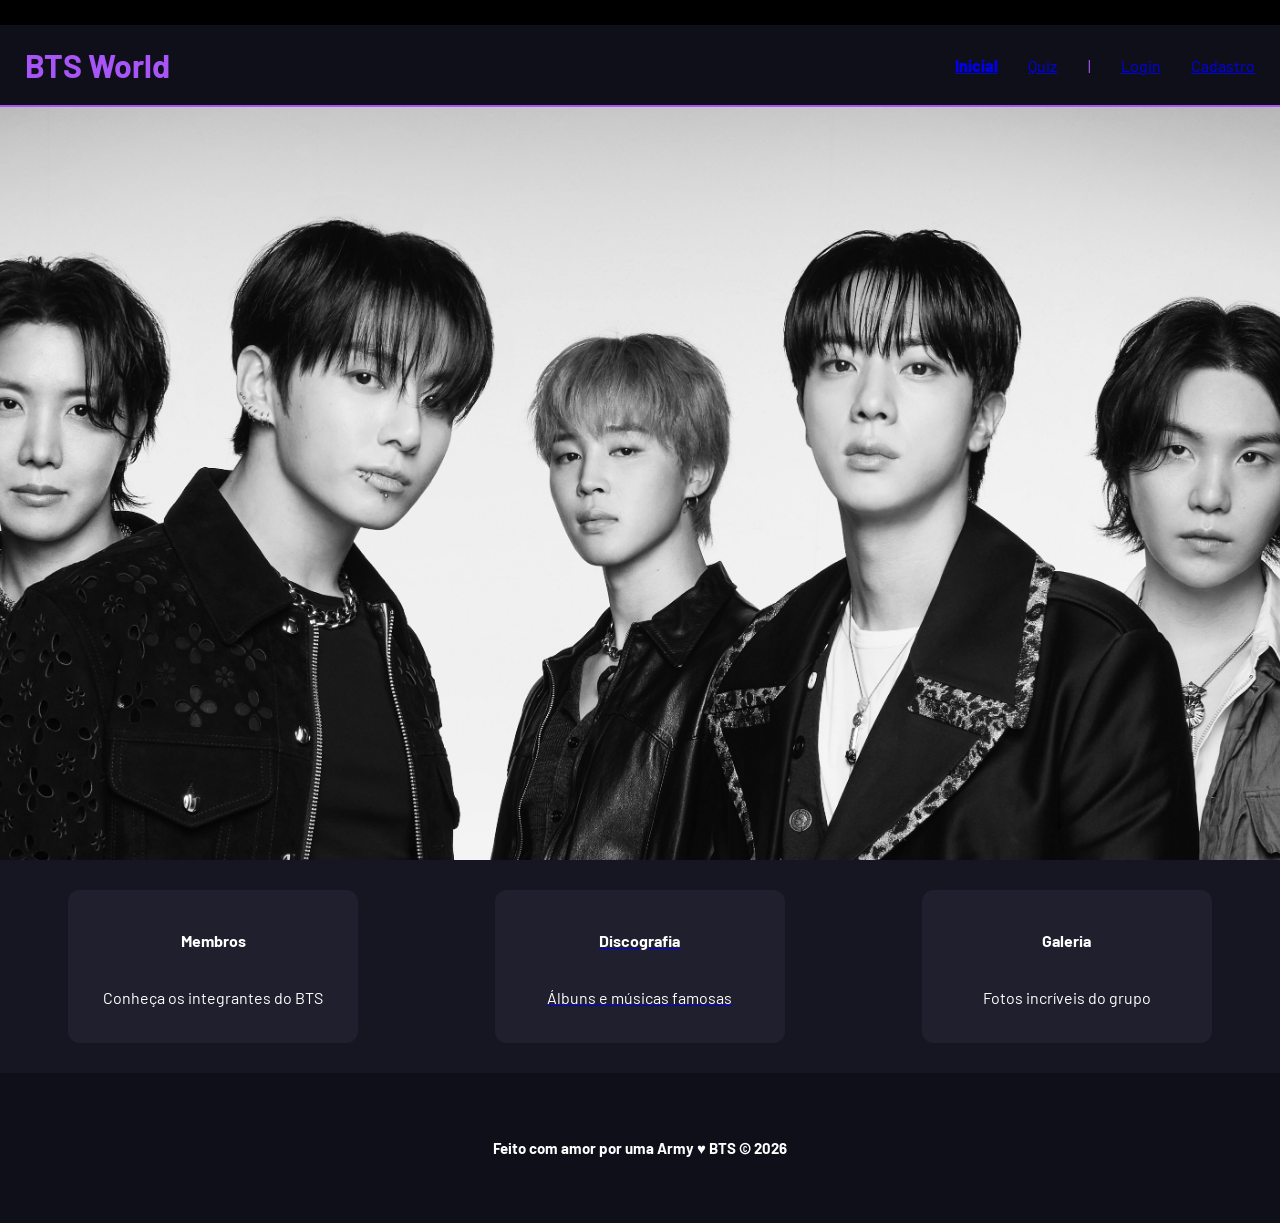
<file: public/index.html>
<!DOCTYPE html>
<html lang="en">

<head>
  <meta charset="UTF-8">
  <meta http-equiv="X-UA-Compatible" content="IE=edge">
  <meta name="viewport" content="width=device-width, initial-scale=1.0">

  <title>BTS World | Página Inicial</title>

  <script src="./js/sessao.js"></script>

  <link rel="stylesheet" href="./css/estilo.css">
  <link rel="icon" href="./assets/img/bts/9289755fe61df88cfd524463c20c5292.jpg">
  <link rel="preconnect" href="https://fonts.gstatic.com">
</head>

<body>
  <div class="header">
    <div class="container">
      <h1 class="titulo">BTS World</h1>
      <ul class="navbar">
        <li class="agora">
          <a href="#">Inicial</a>
        </li>
        <li>
          <a href="QUIZZ.html">Quiz</a>
        </li>
        <li>|</li>
        <li>
          <a href="login.html">Login</a>
        </li>
        <li>
          <a href="cadastro.html">Cadastro</a>
        </li>
      </ul>
    </div>
  </div>

  <div class="banner">
<div class="container">
      <!-- <p>Bem-Vindos<span> ao </span> BTS <span>Wolrd</span>.</p> -->
        </div>
  </div>

  <div class="social">
    <div class="container">
      <div class="boxes">
        <div class="box">
          <h4>Membros</h4>
          <p>Conheça os integrantes do BTS</p>
        </div>
        <!-- essa é a lincagem para a página -->
        <a href="login.html">
          <div class="box">
            <h4>Discografia</h4>
            <p>Álbuns e músicas famosas</p>
          </div>
        </a>

        <div class="box">
          <h4>Galeria</h4>
          <p>Fotos incríveis do grupo</p>
        </div>
      </div>
    </div>
  </div>

  <div class="footer">
    <div class="container">
      <h4>Feito com amor por uma Army &hearts; BTS &copy; 2026</h4>
    </div>
  </div>
</body>

</html>
</file>
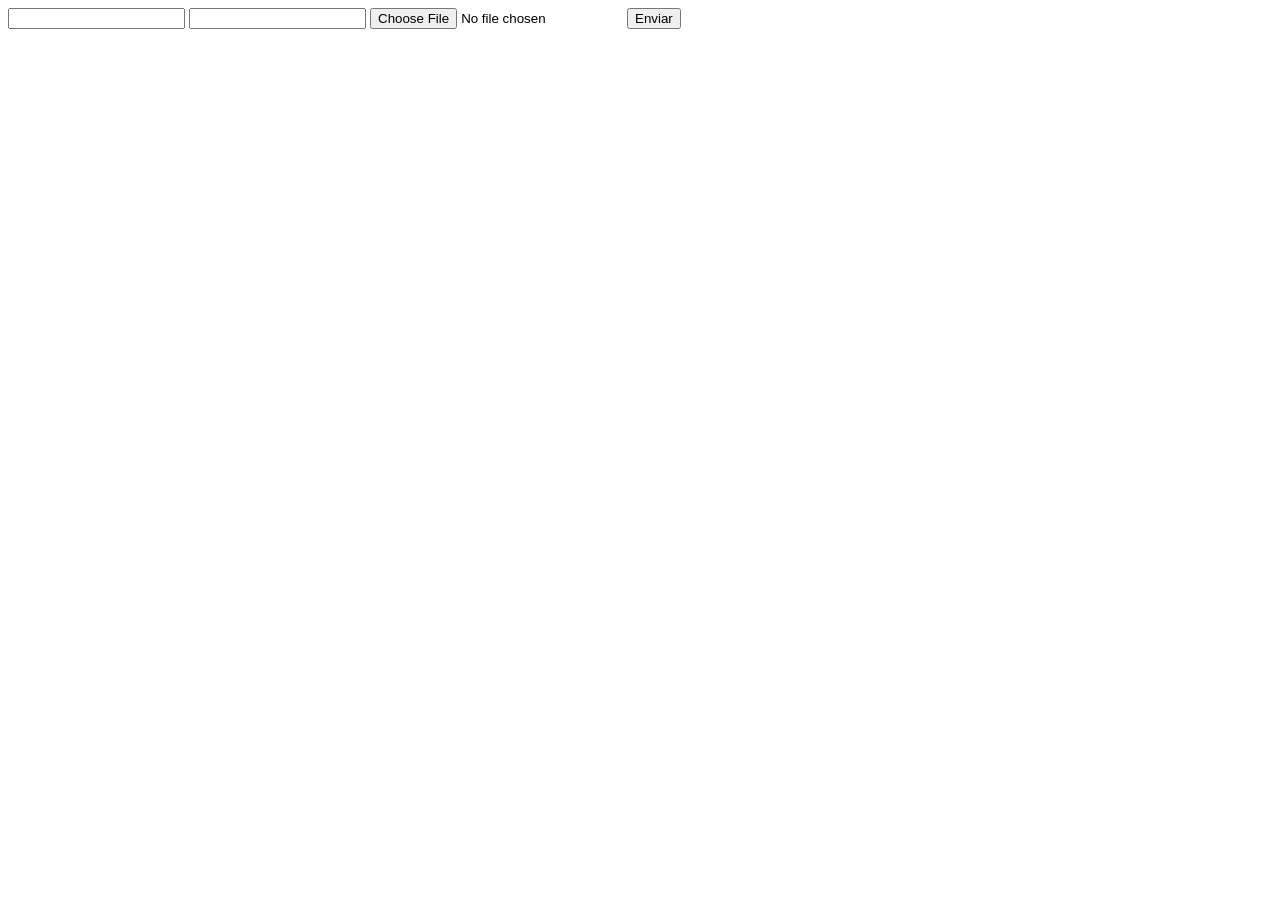
<file: DOCUMENTOS_DE_APOIO/exemplo_de_upload_de_arquivo/public/index.html>
<!DOCTYPE html>
<html lang="en">

<head>
  <meta charset="UTF-8">
  <meta http-equiv="X-UA-Compatible" content="IE=edge">
  <meta name="viewport" content="width=device-width, initial-scale=1.0">
  <title>Upload</title>
</head>

<body>

  <div>
    <input name="nome" id="nome" type="text" />
    <input name="email" id="email" type="url" />
    <input name="foto" id="foto" type="file" />
    <button onclick="enviar()">Enviar</button>
  </div>

  <div id="container"></div>
</body>

</html>

<script>
  function enviar() {
    const formData = new FormData();
    formData.append('foto', foto.files[0])
    formData.append('nome', nome.value)
    formData.append('email', email.value)

    fetch("/usuarios/cadastro", {
      method: "POST",
      body: formData
    })
      .then(res => {
        window.location = "./perfil.html"
      })
      .catch(err => {
        console.log(err);
      })
  }
</script>
</file>
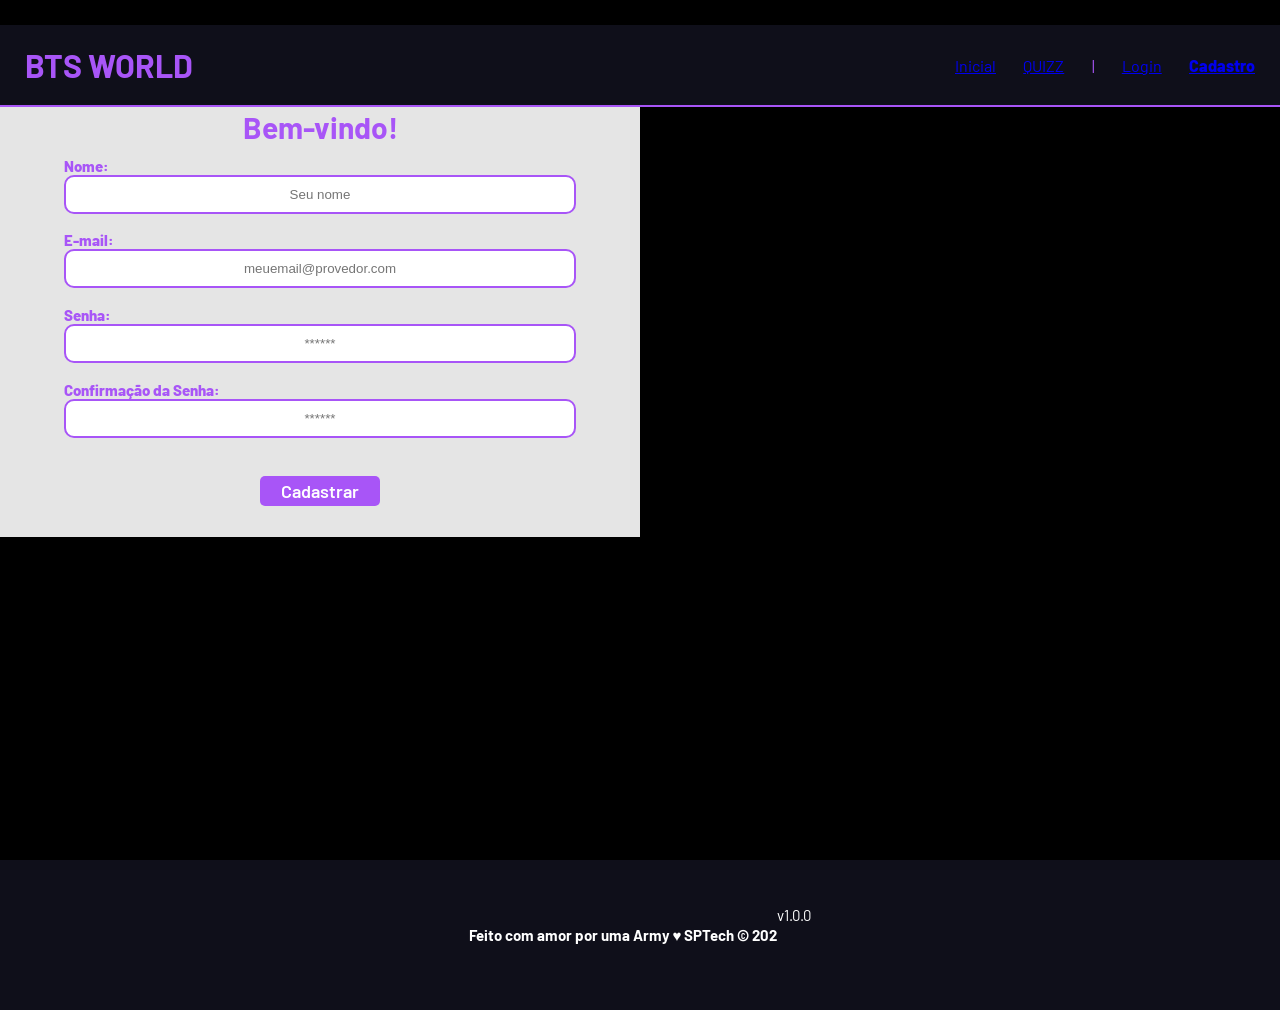
<file: public/cadastro.html>
<!DOCTYPE html>
<html lang="pt-br">

<head>
  <meta charset="UTF-8" />
  <meta http-equiv="X-UA-Compatible" content="IE=edge" />
  <meta name="viewport" content="width=device-width, initial-scale=1.0" />

  <title>AquaTech | Cadastro</title>

  <script src="./js/sessao.js"></script>

  <link rel="stylesheet" href="./css/estilo.css" />
  <link rel="icon" href="./assets/icon/favicon2.ico" />
  <link rel="preconnect" href="https://fonts.gstatic.com" />
</head>

<body class="bodyLogin">
  <!--header inicio-->
  <div class="header">
    <div class="container">
      <h1 class="titulo">BTS WORLD</h1>
      <ul class="navbar">
        <li>
          <a href="index.html">Inicial</a>
        </li>
        <li>
          <a href="QUIZZ.html">QUIZZ</a>
        </li>
        <li>|</li>
        <li>
          <a href="login.html">Login</a>
        </li>
        <li class="agora">
          <a href="#">Cadastro</a>
        </li>
      </ul>
    </div>
  </div>
  <!--header fim-->

  <div class="login">
    <div class="alerta_erro">
      <div class="card_erro" id="cardErro">
        <span id="mensagem_erro"></span>
      </div>
    </div>
    <div class="container">
      <div class="card">
        <h2>Bem-vindo!</h2>
        <div class="formulario">
          <!--
                         Para inserir mais um campo, copie uma das inputs abaixo.
                         Assim que inserir vá para o script abaixo.
                     -->
          <!-- <div class="campo">
            <span>Código de ativação:</span>
            <input id="codigo_input" type="text" placeholder="Insira aqui seu código" />
          </div> -->
          <div class="campo">
            <span>Nome:</span>
            <input id="nome_input" type="text" placeholder="Seu nome" />
          </div>
          <div class="campo">
            <span>E-mail:</span>
            <input id="email_input" type="text" placeholder="meuemail@provedor.com" />
          </div>
          <div class="campo">
            <span>Senha:</span>
            <input id="senha_input" type="password" placeholder="******" />
          </div>
          <div class="campo">
            <span>Confirmação da Senha:</span>
            <input id="confirmacao_senha_input" type="password" placeholder="******" />
          </div>
          <button class="botao" onclick="cadastrar()">Cadastrar</button>
        </div>
        <div id="div_aguardar" class="loading-div">
          <img src="./assets/circle-loading.gif" id="loading-gif" />
        </div>

        <div id="div_erros_login"></div>
      </div>
    </div>
  </div>

  <!--footer inicio-->
  <div class="footer">
    <div class="container">
      <h4>Feito com amor por uma Army &hearts; SPTech &copy; 202</h4>
      <span class="version">v1.0.0</span>
    </div>
  </div>
  <!--footer fim-->
</body>

</html>

<script>

  // Array para armazenar empresas cadastradas para validação de código de ativação 
  let listaEmpresasCadastradas = [];

  function cadastrar() {
    // aguardar();

    //Recupere o valor da nova input pelo nome do id
    // Agora vá para o método fetch logo abaixo
    var nomeVar = nome_input.value;
    var emailVar = email_input.value;
    var senhaVar = senha_input.value;
    var confirmacaoSenhaVar = confirmacao_senha_input.value;
    // var codigoVar = codigo_input.value;
    // var idEmpresaVincular

    // Verificando se há algum campo em branco
    if (
      nomeVar == "" ||
      emailVar == "" ||
      senhaVar == "" ||
      confirmacaoSenhaVar == "" 
      //codigoVar == ""
    ) {
      cardErro.style.display = "block";
      mensagem_erro.innerHTML =
        "(Mensagem de erro para todos os campos em branco)";

     // finalizarAguardar();
      return false;
    } else {
      //etInterval(sumirMensagem, 5000);
    }

    // Verificando se o código de ativação é de alguma empresa cadastrada
    // for (let i = 0; i < listaEmpresasCadastradas.length; i++) {
    //   if (listaEmpresasCadastradas[i].codigo_ativacao == codigoVar) {
    //     idEmpresaVincular = listaEmpresasCadastradas[i].id
    //     console.log("Código de ativação válido.");
    //     break;
    //   } else {
    //     cardErro.style.display = "block";
    //     mensagem_erro.innerHTML = "(Mensagem de erro para código inválido)";
    //     finalizarAguardar();
    //   }
    // }

    // Enviando o valor da nova input
    fetch("/usuarios/cadastrar", {
      method: "POST",
      headers: {
        "Content-Type": "application/json",
      },
      body: JSON.stringify({
        // crie um atributo que recebe o valor recuperado aqui
        // Agora vá para o arquivo routes/usuario.js
        nomeServer: nomeVar,
        emailServer: emailVar,
        senhaServer: senhaVar,
        //idEmpresaVincularServer: idEmpresaVincular
      }),
    })
      .then(function (resposta) {
        console.log("resposta: ", resposta);

        if (resposta.ok) {
  //        cardErro.style.display = "block";

          alert(
            "Cadastro realizado com sucesso! Redirecionando para tela de Login..."
);
          setTimeout(() => {
            window.location = "login.html";
          }, "2000");

          //limparFormulario();
          //finalizarAguardar();
        } else {
          throw "Houve um erro ao tentar realizar o cadastro!";
        }
      })
      .catch(function (resposta) {
        console.log(`#ERRO: ${resposta}`);
        finalizarAguardar();
      });

    return false;
  }

  // Listando empresas cadastradas 
  function listar() {
    fetch("/empresas/listar", {
      method: "GET",
    })
      .then(function (resposta) {
        resposta.json().then((empresas) => {
          empresas.forEach((empresa) => {
            listaEmpresasCadastradas.push(empresa);

            console.log("listaEmpresasCadastradas")
            console.log(listaEmpresasCadastradas[0].codigo_ativacao)
          });
        });
      })
      .catch(function (resposta) {
        console.log(`#ERRO: ${resposta}`);
      });
  }

  function sumirMensagem() {
    cardErro.style.display = "none";
  }
</script>
</file>
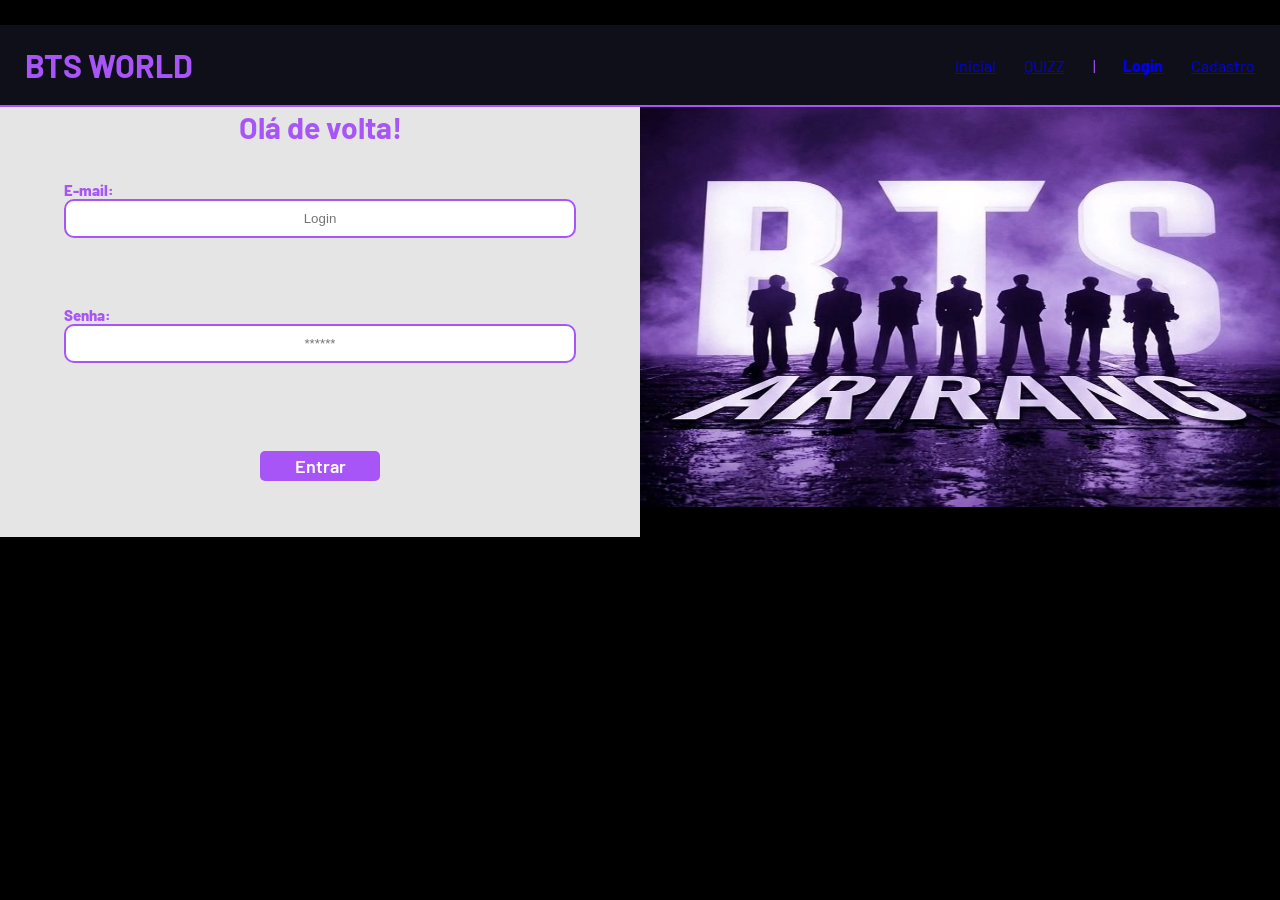
<file: public/login.html>
<!DOCTYPE html>
<html lang="pt-br">

<head>
    <meta charset="UTF-8">
    <meta http-equiv="X-UA-Compatible" content="IE=edge">
    <meta name="viewport" content="width=device-width, initial-scale=1.0">

    <title>BTS WORLD | Login</title>

    <script src="./js/sessao.js"></script>

    <link rel="stylesheet" href="./css/estilo.css">
    <link rel="icon" href="./assets/icon/favicon2.ico">
    <link rel="preconnect" href="https://fonts.gstatic.com">
</head>

<body class="bodyLogin">

    <!--Header-->

    <div class="header">
        <div class="container">
            <h1 class="titulo">BTS WORLD</h1>
            <ul class="navbar">
                <li>
                    <a href="index.html">Inicial</a>
                </li>
                <li>
                    <a href="QUIZZ.html">QUIZZ</a>
                </li>
                <li>|</li>
                <li class="agora">
                    <a href="#">Login</a>
                </li>
                <li>
                    <a href="cadastro.html">Cadastro</a>
                </li>
            </ul>
        </div>
    </div>


    <div class="login">
        <div class="alerta_erro">
            <div class="card_erro" id="cardErro">
                <span id="mensagem_erro"></span>
            </div>
        </div>
        <div class="container-login">

            <div class="card card-login">
                <h2>Olá de volta!</h2>
                <div class="formulario">
                    <div class="campo">
                        <span>E-mail:</span>
                        <input id="email_input" type="text" placeholder="Login">
                    </div>
                    <div class="campo">
                        <span>Senha:</span>
                        <input id="senha_input" type="password" placeholder="******">
                    </div>
                    <button class="botao" onclick="entrar()">Entrar</button>
                </div>

                <div id="div_aguardar" class="loading-div">
                    <img src="./assets/circle-loading.gif" id="loading-gif">
                </div>

                <div id="div_erros_login"></div>
            </div>

            <div class="divcardFoto">
                <img src="./assets/img/bts/novofundo.jpeg" alt="">
            </div>
        </div>
    </div>

    <!--footer inicio-->
    
    <!--footer fim-->

</body>

</html>

<script>


    function entrar() {
        aguardar();

        var emailVar = email_input.value;
        var senhaVar = senha_input.value;

        if (emailVar == "" || senhaVar == "") {
            cardErro.style.display = "block"
            mensagem_erro.innerHTML = "(Mensagem de erro para todos os campos em branco)";
            finalizarAguardar();
            return false;
        }
        else {
            setInterval(sumirMensagem, 5000)
        }

        console.log("FORM LOGIN: ", emailVar);
        console.log("FORM SENHA: ", senhaVar);

        fetch("/usuarios/autenticar", {
            method: "POST",
            headers: {
                "Content-Type": "application/json"
            },
            body: JSON.stringify({
                emailServer: emailVar,
                senhaServer: senhaVar
            })
        }).then(function (resposta) {
            console.log("ESTOU NO THEN DO entrar()!")

            if (resposta.ok) {
                console.log(resposta);

                resposta.json().then(json => {
                    console.log(json);
                    console.log(JSON.stringify(json));
                    sessionStorage.EMAIL_USUARIO = json.email;
                    sessionStorage.NOME_USUARIO = json.nome;
                    sessionStorage.ID_USUARIO = json.idUsuario;
                    //sessionStorage.AQUARIOS = JSON.stringify(json.aquarios)

                    setTimeout(function () {
                        window.location = "./dashboard/cards.html";
                    }, 1000); // apenas para exibir o loading

                });

            } else {

                console.log("Houve um erro ao tentar realizar o login!");

                resposta.text().then(texto => {
                    console.error(texto);
                    finalizarAguardar(texto);
                });
            }

        }).catch(function (erro) {
            console.log(erro);
        })

        return false;
    }

    function sumirMensagem() {
        cardErro.style.display = "none"
    }

</script>
</file>
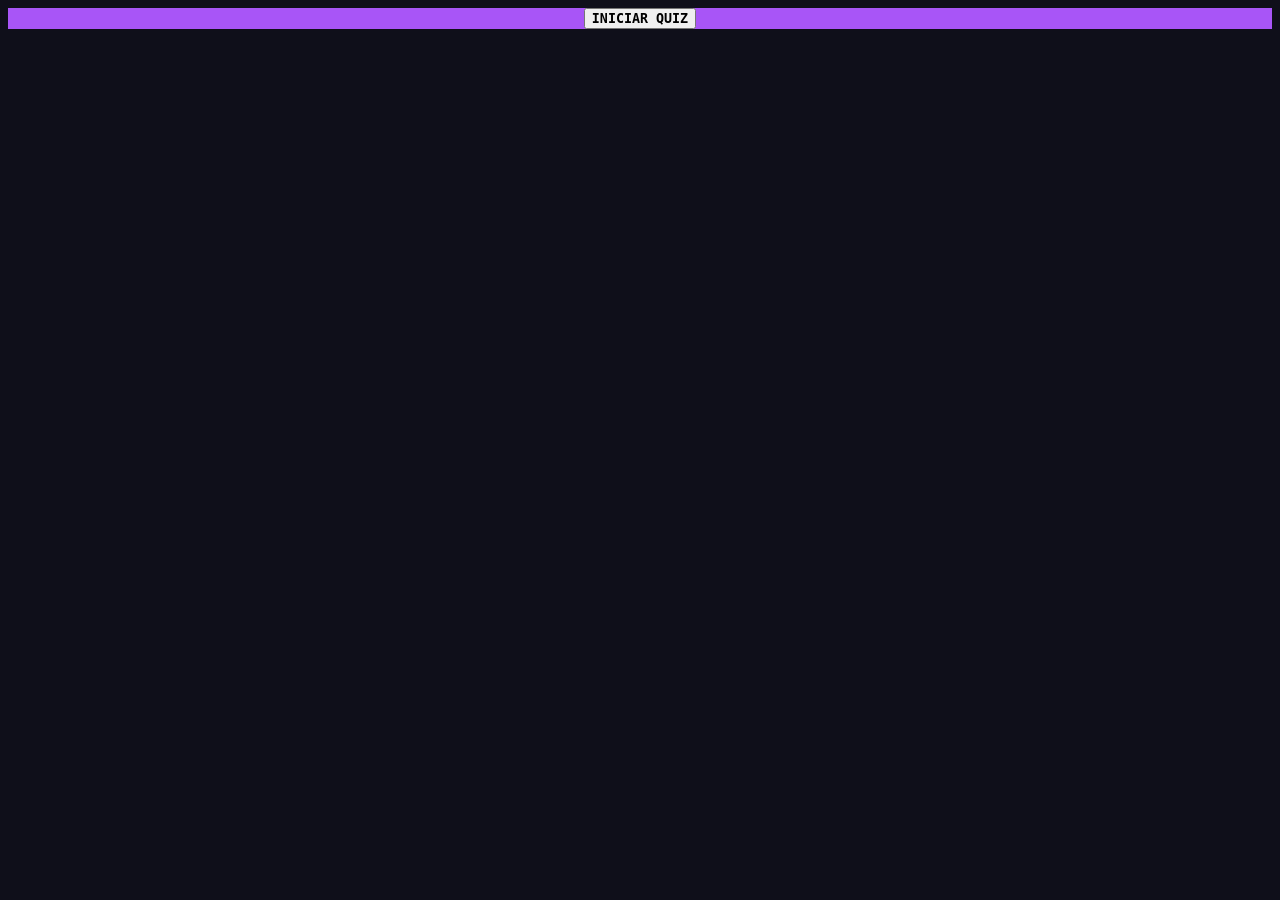
<file: public/QUIZZ.html>
<!DOCTYPE html>
<html lang="en">

<head>
    <meta charset="UTF-8">
    <meta name="viewport" content="width=device-width, initial-scale=1.0">
    <title>Exemplo - Quiz</title>
    <link rel="stylesheet" href="./css/style.css">
</head>


<body onload="onloadEsconder()">
    <div id="pontuacaoEJogo">
        <button id="btnIniciarQuiz" onclick="iniciarQuiz()">INICIAR QUIZ</button>

        <div id="pontuacao" class="flex-colunar width-fit-content border-primary">
            <div id="pontuacaoDuranteJogo" class="flex-colunar padding-8">
                <span class="width-fit-content">Quantidade de acertos: <span id="spanCertas"></span></span>
                <span class="width-fit-content">Quantidade de erros: <span id="spanErradas"></span></span>
            </div>
            <div id="pontuacaoFinalJogo" class="flex-colunar padding-8">
                <span id="pontuacaoFinal" class="width-fit-content">Pontuação Final:
                    <span id="spanPontuacaoFinal">***</span>
                </span>
                <span id="msgFinal" class="width-fit-content">***</span>
            </div>
        </div>

        <div id="jogo" class="width-fit-content flex-colunar border-secondary">

            <div id="infoQuestao" class="padding-8">
                <span>Questão atual: <span id="spanNumeroDaQuestaoAtual"></span> de <span id="qtdQuestoes"></span>
                    questões.</span>
            </div>

            <div id="perguntaDaQuestaoAtual" class="padding-8">
                <span id="spanQuestaoExibida" class="text-bold"></span>
            </div>

            <div id="infoAlternativas" class="padding-8">
                <span><em>Escolha uma opção dentre as abaixo:</em></span>
            </div>

            <div id="opcoes" class="flex-colunar padding-8">
                <span>
                    <input type="radio" id="primeiraOpcao" name="option" class="radio" value="alternativaA" />
                    <label for="primeiraOpcao" class="option" id="labelOpcaoUm"></label>
                </span>
                <span>
                    <input type="radio" id="segundaOpcao" name="option" class="radio" value="alternativaB" />
                    <label for="segundaOpcao" class="option" id="labelOpcaoDois"></label>
                </span>
                <span>
                    <input type="radio" id="terceiraOpcao" name="option" class="radio" value="alternativaC" />
                    <label for="terceiraOpcao" class="option" id="labelOpcaoTres"></label>
                </span>
                <span>
                    <input type="radio" id="quartaOpcao" name="option" class="radio" value="alternativaD" />
                    <label for="quartaOpcao" class="option" id="labelOpcaoQuatro"></label>
                </span>
            </div>

            <div id="botoes" class="flex-colunar padding-8">
                <button onclick="submeter()" id="btnSubmeter">Submeter resposta</button>
                <button onclick="avancar()" id="btnProx" disabled>Avançar para próxima questão</button>
                <!-- <button onclick="finalizar()" id="btnConcluir" disabled>Finalizar Quiz</button> -->
                <button onclick="tentarNovamente()" id="btnTentarNovamente" disabled>Tentar novamente</button>
            </div>

        </div>
    </div>
</body>

</html>
<script>
    const listaDeQuestoes = [

        {
            pergunta: "Em qual ano foi o debut do BTS?",
            alternativaA: "2013",
            alternativaB: "2014",
            alternativaC: "2010",
            alternativaD: "2018",
            alternativaCorreta: "alternativaA"
        }

        // {
        //     pergunta: "Quem é o líder do grupo?",
        //     alternativaA: "Jimin",
        //     alternativaB: "Suga",
        //     alternativaC: "Jin",
        //     alternativaD: "RM",
        //     alternativaCorreta: "alternativaD"
        // },

        // {
        //     pergunta: "Quem e chamado de goldenmaknae?",
        //     alternativaA: "Jimn",
        //     alternativaB: "RM",
        //     alternativaC: "Jin",
        //     alternativaD: "JK",
        //     alternativaCorreta: "alternativaD"
        // },

        // {
        //     pergunta: "Qual foi a primeira música do BTS?",
        //     alternativaA: "No more dream",
        //     alternativaB: "Dynamite",
        //     alternativaC: "Alians",
        //     alternativaD: "dimple",
        //     alternativaCorreta: "alternativaA"
        // },

        // {
        //     pergunta: "Qual o primeiro a entrar no grupo??",
        //     alternativaA: "Suga",
        //     alternativaB: "RM",
        //     alternativaC: "JK",
        //     alternativaD: "Jin",
        //     alternativaCorreta: "alternativaB"
        // },

        // {
        //     pergunta: "Como seria o nome artístico do Jimin?",
        //     alternativaA: "Moti",
        //     alternativaB: "Albgust-D",
        //     alternativaC: "Baby J",
        //     alternativaD: "Solzinho",
        //     alternativaCorreta: "alternativaD"
        // },

        // {
        //     Pergunta: Qual o nome do fandom do BTS??",
        //     alternativaA: "Army",
        //     alternativaB: "Guerreiros do K-pop",
        //     alternativaC: "Btsers",
        //     alternativaD: "Saranhe",
        //     alternativaCorreta: "alternativaA"
        // },

        // {
        //     pergunta: "Qual a música mais tocada do grupo??",
        //     alternativaA: "Dynamite",
        //     alternativaB: "Fake Love",
        //     alternativaC: "Alians",
        //     alternativaD: "Coffe",
        //     alternativaCorreta: "alternativaA"
        // },

        // {
        //     pergunta: "Onde foi o último show, antes de entrarem para o exército?",
        //     alternativaA: "Busan",
        //     alternativaB: "Seul",
        //     alternativaC: "Gangnastain",
        //     alternativaD: "São paulo",
        //     alternativaCorreta: "alternativaA"
        // },

        // {
        //     pergunta: "Qual o membro do grupo q tem apelido de solzinho?",
        //     alternativaA: "RM",
        //     alternativaB: "V",
        //     alternativaC: "J-Hope",
        //     alternativaD: "JK",
        //     alternativaCorreta: "alternativaC"
        // },

        // {
        //      Pergunta: Qual o verdadeiro nome do V?",
        //     alternativaA: "Kim Namjoon",
        //     alternativaB: "DozeKim Seokjin",
        //     alternativaC: "OitoMin Yoongi",
        //     alternativaD: "Kim Taehyung",
        //     alternativaCorreta: "alternativaD"
        // },


    ]

    // variáveis globais    
    let numeroDaQuestaoAtual = 0
    let pontuacaoFinal = 0
    let tentativaIncorreta = 0
    let certas = 0
    let erradas = 0
    let quantidadeDeQuestoes = listaDeQuestoes.length
    // let isUltima = numeroDaQuestaoAtual == quantidadeDeQuestoes-1 ? true : false

    function onloadEsconder() {
        document.getElementById('pontuacao').style.display = "none"
        document.getElementById('jogo').style.display = "none"
    }

    function iniciarQuiz() {
        document.getElementById('pontuacao').style.display = "flex"
        document.getElementById('jogo').style.display = "flex"
        document.getElementById('btnIniciarQuiz').style.display = "none"

        document.getElementById('qtdQuestoes').innerHTML = quantidadeDeQuestoes

        preencherHTMLcomQuestaoAtual(0)

        btnSubmeter.disabled = false
        btnProx.disabled = true
        // btnConcluir.disabled = true
        btnTentarNovamente.disabled = true
    }

    function preencherHTMLcomQuestaoAtual(index) {
        habilitarAlternativas(true)
        const questaoAtual = listaDeQuestoes[index]
        numeroDaQuestaoAtual = index
        console.log("questaoAtual")
        console.log(questaoAtual)
        document.getElementById("spanNumeroDaQuestaoAtual").innerHTML = Number(index) + 1 // ajustando porque o index começa em 0
        document.getElementById("spanQuestaoExibida").innerHTML = questaoAtual.pergunta;
        document.getElementById("labelOpcaoUm").innerHTML = questaoAtual.alternativaA;
        document.getElementById("labelOpcaoDois").innerHTML = questaoAtual.alternativaB;
        document.getElementById("labelOpcaoTres").innerHTML = questaoAtual.alternativaC;
        document.getElementById("labelOpcaoQuatro").innerHTML = questaoAtual.alternativaD;
    }

    function submeter() {
        const options = document.getElementsByName("option"); // recupera alternativas no html

        let anoResposta = 2012

        let hasChecked = false
        for (let i = 0; i < options.length; i++) {
            if (options[i].checked) {
                hasChecked = true
                break
            }
        }

        if (!hasChecked) {
            alert("Não há alternativas escolhidas. Escolha uma opção.")
        } else {
            btnSubmeter.disabled = true
            btnProx.disabled = false

            habilitarAlternativas(false)

            checarResposta()
        }
    }

    function habilitarAlternativas(trueOrFalse) {
        let opcaoEscolhida = trueOrFalse ? false : true

        primeiraOpcao.disabled = opcaoEscolhida
        segundaOpcao.disabled = opcaoEscolhida
        terceiraOpcao.disabled = opcaoEscolhida
        quartaOpcao.disabled = opcaoEscolhida

    }

    function avancar() {
        btnProx.disabled = true
        btnSubmeter.disabled = false

        desmarcarRadioButtons()

        if (numeroDaQuestaoAtual < quantidadeDeQuestoes - 1) {
            preencherHTMLcomQuestaoAtual(numeroDaQuestaoAtual)
        } else if (numeroDaQuestaoAtual == quantidadeDeQuestoes - 1) {
            alert("Atenção... a próxima é a ultima questão!")
            preencherHTMLcomQuestaoAtual(numeroDaQuestaoAtual)
        } else {
            finalizarJogo()
        }
        limparCoresBackgroundOpcoes()
    }

    function tentarNovamente() {
        // atualiza a página
        window.location.reload()
    }

    function checarResposta() {
        const questaoAtual = listaDeQuestoes[numeroDaQuestaoAtual] // questão atual 
        const respostaQuestaoAtual = questaoAtual.alternativaCorreta // qual é a resposta correta da questão atual

        const options = document.getElementsByName("option"); // recupera alternativas no html

        let alternativaCorreta = null // variável para armazenar a alternativa correta

        options.forEach((option) => {
            if (option.value === respostaQuestaoAtual) {
                console.log("alternativaCorreta está no componente: " + alternativaCorreta)
                alternativaCorreta = option.labels[0].id
            }
        })

        // verifica se resposta assinalada é correta
        options.forEach((option) => {
            if (option.checked === true && option.value === respostaQuestaoAtual) {
                document.getElementById(alternativaCorreta).classList.add("text-success-with-bg")
                pontuacaoFinal++
                certas++
                document.getElementById("spanCertas").innerHTML = certas
                numeroDaQuestaoAtual++
            } else if (option.checked && option.value !== respostaQuestaoAtual) {
                const wrongLabelId = option.labels[0].id

                document.getElementById(wrongLabelId).classList.add("text-danger-with-bg")
                document.getElementById(alternativaCorreta).classList.add("text-success-with-bg")
                tentativaIncorreta++
                erradas++
                document.getElementById("spanErradas").innerHTML = erradas
                numeroDaQuestaoAtual++
            }
        })
    }

    function limparCoresBackgroundOpcoes() {
        const options = document.getElementsByName("option");
        options.forEach((option) => {
            document.getElementById(option.labels[0].id).classList.remove("text-danger-with-bg")
            document.getElementById(option.labels[0].id).classList.remove("text-success-with-bg")
        })
    }

    function desmarcarRadioButtons() {
        const options = document.getElementsByName("option");
        for (let i = 0; i < options.length; i++) {
            options[i].checked = false;
        }
    }

    function finalizarJogo() {
        let textoParaMensagemFinal = null
        let classComCoresParaMensagemFinal = null
        const porcentagemFinalDeAcertos = pontuacaoFinal / quantidadeDeQuestoes

        if (porcentagemFinalDeAcertos <= 0.3) {
            textoParaMensagemFinal = "Parece que você não estudou..."
            classComCoresParaMensagemFinal = "text-danger-with-bg"
        }
        else if (porcentagemFinalDeAcertos > 0.3 && porcentagemFinalDeAcertos < 0.9) {
            textoParaMensagemFinal = "Pode melhorar na próxima, hein!"
            classComCoresParaMensagemFinal = "text-warning-with-bg"
        }
        else if (porcentagemFinalDeAcertos >= 0.9) {
            textoParaMensagemFinal = "Uau, parabéns!"
            classComCoresParaMensagemFinal = "text-success-with-bg"
        }

        textoParaMensagemFinal += "<br> Você acertou " + Math.round((porcentagemFinalDeAcertos) * 100) + "% das questões."


        document.getElementById('msgFinal').innerHTML = textoParaMensagemFinal
        document.getElementById('msgFinal').classList.add(classComCoresParaMensagemFinal)
        document.getElementById('spanPontuacaoFinal').innerHTML = pontuacaoFinal

        document.getElementById('jogo').classList.add("text-new-gray")

        btnProx.disabled = true
        btnSubmeter.disabled = true
        // btnConcluir.disabled = true
        btnTentarNovamente.disabled = false
        fetch("/resposta/cadastrar", {
            method: "POST",
            headers: {
                "Content-Type": "application/json",
            },
            body: JSON.stringify({
                // crie um atributo que recebe o valor recuperado aqui
                // Agora vá para o arquivo routes/usuario.js
                respostaCertaServer: certas,
                notaServer: pontuacaoFinal,
                fkUsuarioServer: sessionStorage.ID_USUARIO
                //senhaServer: senhaVar,
                //idEmpresaVincularServer: idEmpresaVincular
            }),
        })
            .then(function (resposta) {
                console.log("resposta: ", resposta);

                if (resposta.ok) {
                    //        cardErro.style.display = "block";

                    alert(
                        "Cadastro realizado com sucesso! Redirecionando para tela de Login..."
                    );
                    setTimeout(() => {
                        window.location = "login.html";
                    }, "2000");

                    //limparFormulario();
                    //finalizarAguardar();
                } else {
                    throw "Houve um erro ao tentar realizar o cadastro!";
                }
            })
            .catch(function (resposta) {
                console.log(`#ERRO: ${resposta}`);
               // finalizarAguardar();
            });

        return false;
    }

</script>
</file>
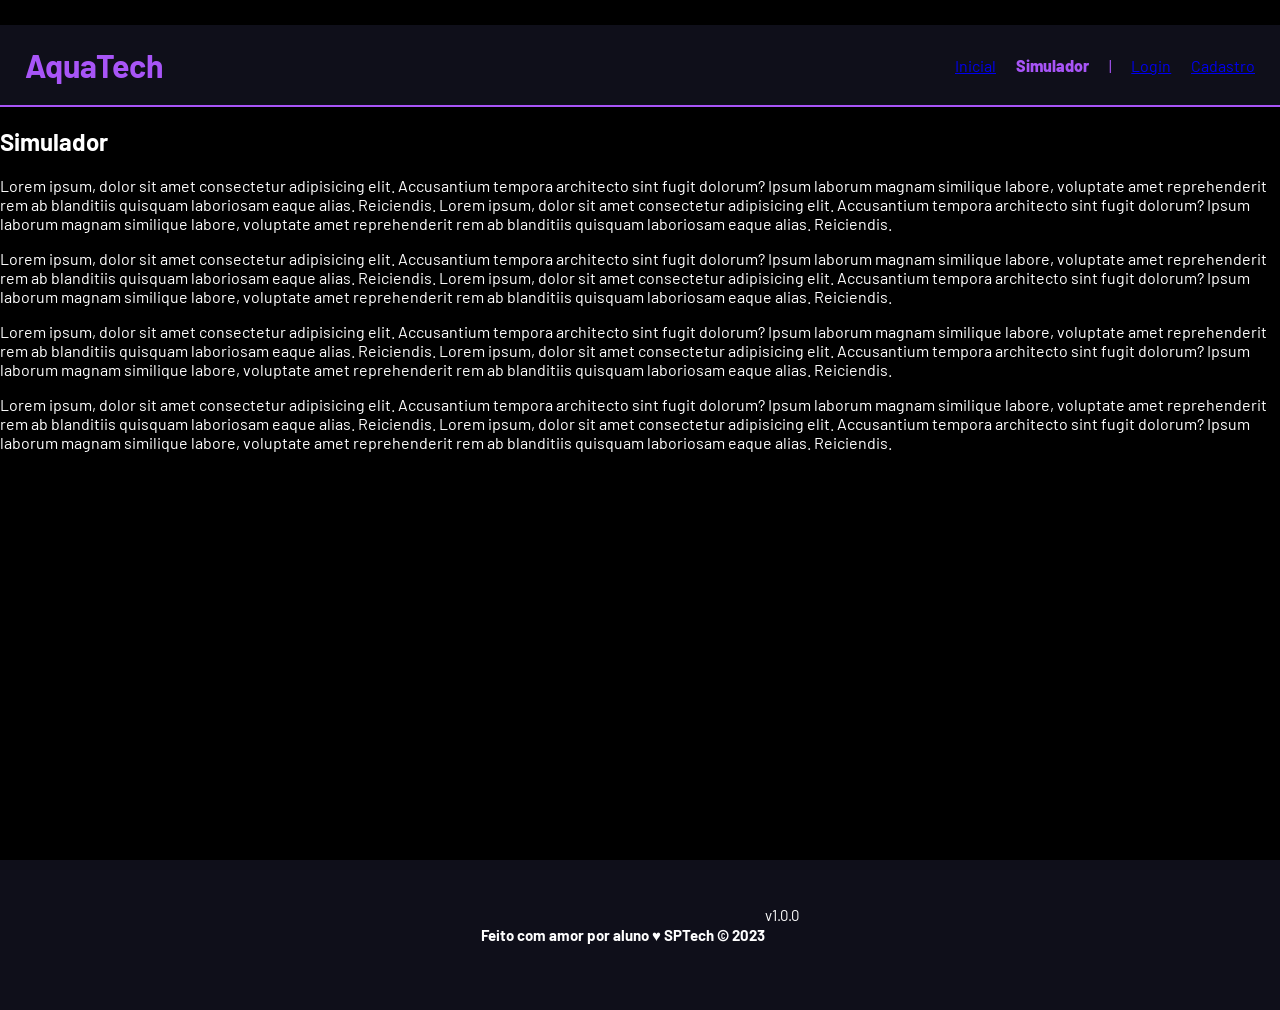
<file: public/simulador.html>
<!DOCTYPE html>
<html lang="pt-br">

<head>
    <meta charset="UTF-8">
    <meta http-equiv="X-UA-Compatible" content="IE=edge">
    <meta name="viewport" content="width=device-width, initial-scale=1.0">

    <title>AquaTech | Simulador</title>

    <script src="./js/sessao.js"></script>

    <link rel="stylesheet" href="./css/estilo.css">
    <link rel="icon" href="./assets/icon/favicon2.ico">
    <link rel="preconnect" href="https://fonts.gstatic.com">
</head>

<body>

    <!--header inicio-->
    <div class="header">
        <div class="container">
            <h1 class="titulo">AquaTech</h1>
            <ul class="navbar">
                <li>
                    <a href="./index.html">Inicial</a>
                </li>
                <li class="agora">Simulador</li>
                <li>|</li>
                <li>
                    <a href="./login.html">Login</a>
                </li>
                <li>
                    <a href="./login.html">Cadastro</a>
                </li>
            </ul>
        </div>
    </div>


    <!-- simulador inicio -->
    <div class="simulador">
        <div class="container">
            <h2>Simulador</h2>
            <p>Lorem ipsum, dolor sit amet consectetur adipisicing elit. Accusantium tempora architecto sint fugit
                dolorum? Ipsum laborum magnam similique labore, voluptate amet reprehenderit rem ab blanditiis quisquam
                laboriosam eaque alias. Reiciendis. Lorem ipsum, dolor sit amet consectetur adipisicing elit.
                Accusantium tempora architecto sint fugit dolorum? Ipsum laborum magnam similique labore, voluptate amet
                reprehenderit rem ab blanditiis quisquam laboriosam eaque alias. Reiciendis.</p>
            <p>Lorem ipsum, dolor sit amet consectetur adipisicing elit. Accusantium tempora architecto sint fugit
                dolorum? Ipsum laborum magnam similique labore, voluptate amet reprehenderit rem ab blanditiis quisquam
                laboriosam eaque alias. Reiciendis. Lorem ipsum, dolor sit amet consectetur adipisicing elit.
                Accusantium tempora architecto sint fugit dolorum? Ipsum laborum magnam similique labore, voluptate amet
                reprehenderit rem ab blanditiis quisquam laboriosam eaque alias. Reiciendis.</p>
            <p>Lorem ipsum, dolor sit amet consectetur adipisicing elit. Accusantium tempora architecto sint fugit
                dolorum? Ipsum laborum magnam similique labore, voluptate amet reprehenderit rem ab blanditiis quisquam
                laboriosam eaque alias. Reiciendis. Lorem ipsum, dolor sit amet consectetur adipisicing elit.
                Accusantium tempora architecto sint fugit dolorum? Ipsum laborum magnam similique labore, voluptate amet
                reprehenderit rem ab blanditiis quisquam laboriosam eaque alias. Reiciendis.</p>
            <p>Lorem ipsum, dolor sit amet consectetur adipisicing elit. Accusantium tempora architecto sint fugit
                dolorum? Ipsum laborum magnam similique labore, voluptate amet reprehenderit rem ab blanditiis quisquam
                laboriosam eaque alias. Reiciendis. Lorem ipsum, dolor sit amet consectetur adipisicing elit.
                Accusantium tempora architecto sint fugit dolorum? Ipsum laborum magnam similique labore, voluptate amet
                reprehenderit rem ab blanditiis quisquam laboriosam eaque alias. Reiciendis.</p>

        </div>
    </div>
    <!-- simulador fim -->

    <!--footer inicio-->
    <div class="footer">
        <div class="container">
            <h4>Feito com amor por aluno &hearts; SPTech &copy; 2023</h4>
            <span class="version">v1.0.0</span>
        </div>
    </div>
    <!--footer fim-->


</body>

</html>
</file>
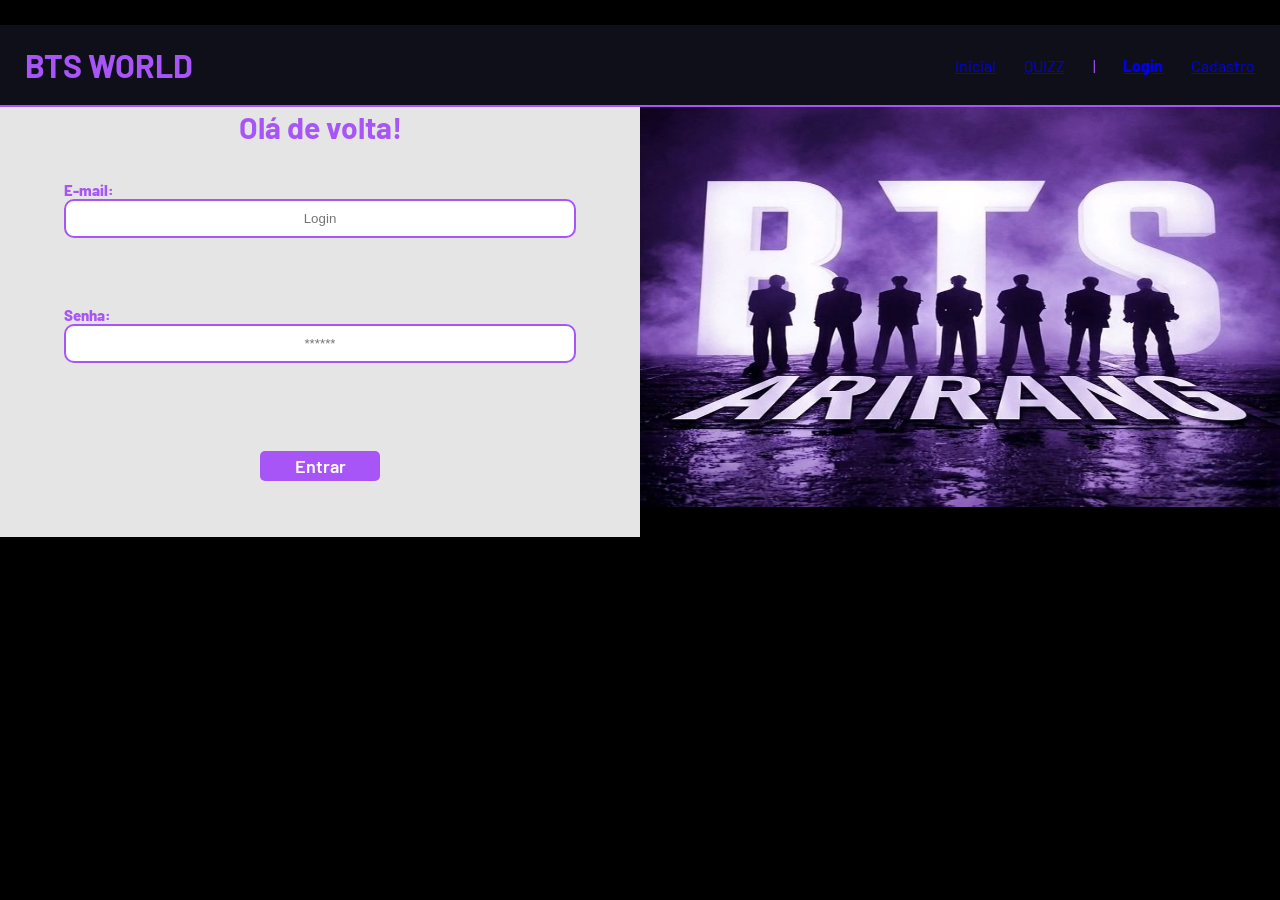
<file: public/dashboard/cards.html>
<!DOCTYPE html>
<html lang="pt-br">

<head>
    <link rel="shortcut icon" href="../assets/icon/favicon2.ico" type="image/x-icon">
    <meta charset="UTF-8">
    <meta http-equiv="X-UA-Compatible" content="IE=edge">
    <meta name="viewport" content="width=device-width, initial-scale=1.0">
    <title>AquaTech | Tempo Real</title>


    <link rel="stylesheet" href="./../css/dashboards.css">
    <link rel="stylesheet" href="./../css/estilo.css" />

    <script src="../js/sessao.js"></script>
    <script src="../js/alerta.js"></script>
    <link rel="preconnect" href="https://fonts.gstatic.com">
    <link
        href="https://fonts.googleapis.com/css2?family=Exo+2:ital,wght@0,100;0,200;0,300;0,400;0,500;0,600;0,700;0,800;0,900;1,100;1,200;1,300;1,400;1,500;1,600;1,700;1,800;1,900&display=swap"
        rel="stylesheet">
</head>

<body onload="validarSessao(), exibirAquarios(),  atualizacaoPeriodica()">

    <div class="janela">

        <div class="header-left dash-header">

            <h1>AquaTech</h1>

            <div class="hello">
                <h3>Olá, <span id="b_usuario">usuário</span>!</h3>
            </div>

            <div class="btn-nav">
                <h3>Aquários</h3>
            </div>

            <div class="btn-nav-white">
                <a href="./dashboard.html">
                    <h3>Gráficos</h3>
                </a>
            </div>

            <div class="btn-nav-white">
                <a href="./mural.html">
                    <h3>Mural de Avisos</h3>
                </a>
            </div>

            <div class="btn-logout" onclick="limparSessao()">
                <h3>Sair</h3>
            </div>

        </div>

        <div class="dash">
            <div id="alerta">
            </div>
            <div class="area-parametros-alerta">
                <p class="titulo-legenda">
                    Legenda - Parâmetros para Alertas
                </p>
                <div class="parametros-alerta">
                    <div class="item-regua perigo-frio">
                        <p>Perigo</p>
                        <p>&lt;=5°C</p>
                    </div>
                    <div class="item-regua alerta-frio">
                        <p>Alerta</p>
                        <p>&lt;=10°C</p>
                    </div>
                    <div class="item-regua ideal">
                        <p>Ideal</p>
                        <p>20°C</p>
                    </div>
                    <div class="item-regua alerta-quente">
                        <p>Alerta</p>
                        <p>&gt;=22°C</p>
                    </div>
                    <div class="item-regua perigo-quente">
                        <p>Perigo</p>
                        <p>&gt;=23°C</p>
                    </div>
                </div>
            </div>

            <div class="cards" id="cardAquarios">

            </div>

        </div>

    </div>

</body>

<script>

    function exibirAquarios() {
        JSON.parse(sessionStorage.AQUARIOS).forEach(item => {
            document.getElementById("cardAquarios").innerHTML += `
                    <div class="card-aquario">
                        <div class="title-aquario">
                            <h1>${item.descricao}</h1>
                        </div>
                        <div class="desc-aquario">
                        <div class="temperatura">
                            <p id="temp_aquario_${item.id}">-°C</p>
                        </div>
                        <div class="cor-alerta" id="card_${item.id}"></div>
                    </div>
                    </div>
                    `
        });
    }

</script>

</html>
</file>
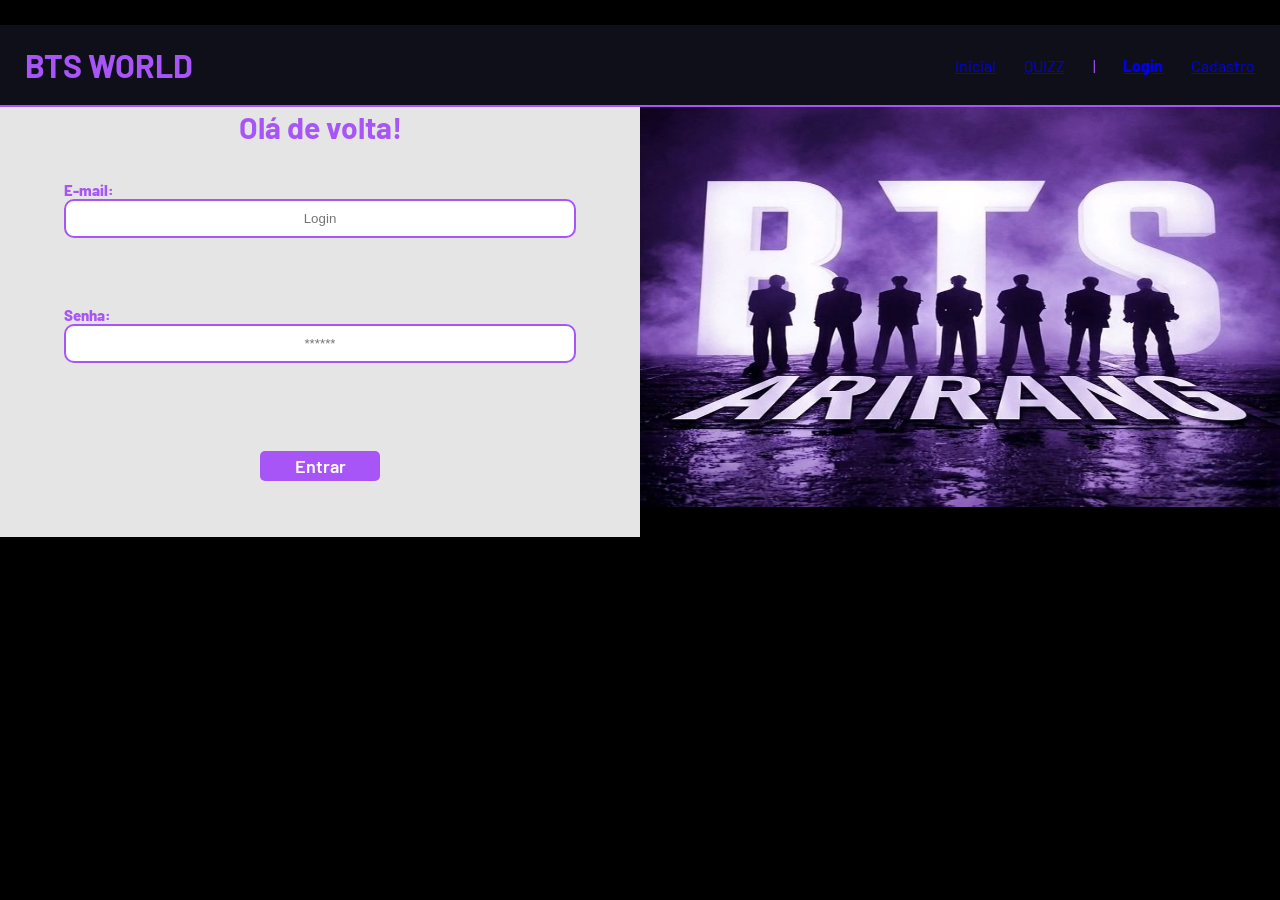
<file: public/dashboard/edicao-aviso.html>
<!DOCTYPE html>
<html lang="pt-br">

<head>
    <link rel="shortcut icon" href="../assets/icon/favicon2.ico" type="image/x-icon">
    <meta charset="UTF-8">
    <meta http-equiv="X-UA-Compatible" content="IE=edge">
    <meta name="viewport" content="width=device-width, initial-scale=1.0">
    <title>AquaTech | Página Inicial</title>

    
    <link rel="stylesheet" href="./../css/dashboards.css">
    <link rel="stylesheet" href="./../css/estilo.css" />
    <script src="../js/sessao.js"></script>

    <link rel="preconnect" href="https://fonts.gstatic.com">
    <link
        href="https://fonts.googleapis.com/css2?family=Exo+2:ital,wght@0,100;0,200;0,300;0,400;0,500;0,600;0,700;0,800;0,900;1,100;1,200;1,300;1,400;1,500;1,600;1,700;1,800;1,900&display=swap"
        rel="stylesheet">
</head>

<body onload="validarSessao(), listarInfosDeUm()" style="background-color: #161618;">
    <!-- <body onload="validarSessao()"> -->

    <div class="janela">


        <div class="header-left">

            <h1>AquaTech</h1>

            <div class="hello">
                <h3>Olá, <span id="b_usuario">usuário</span>!</h3>
            </div>

            <div class="btn-nav-white">
                <a href="cards.html">
                    <h3>Aquários</h3>
                </a>
            </div>

            <div class="btn-nav-white">
                <a href="./dashboard.html">
                    <h3>Gráficos</h3>
                </a>
            </div>

            <div class="btn-nav-white">
                <a href="./mural.html">
                    <h3>Mural de Avisos</h3>
                </a>
            </div>

            <div class="btn-logout" onclick="limparSessao()">
                <h3>Sair</h3>
            </div>

        </div>

        <div class="dash-right">

            <div class="avisos">
                <div class="container">
                    <h1>Editar um aviso</h1>
                    <div class="div-form">
                        <label>
                            ID:
                            <br>
                            <input id="input_id" maxlength="100" type="text" style="color: rgb(196, 196, 196)" disabled>
                        </label>
                        <label>
                            Autor:
                            <br>
                            <input id="input_nome" maxlength="100" type="text" style="color: rgb(196, 196, 196)"
                                disabled>
                        </label>
                        <label>
                            Título:
                            <br>
                            <input id="input_titulo" maxlength="100" type="text" style="color: rgb(196, 196, 196)"
                                disabled>
                        </label>
                        <br>
                        <label>
                            Descrição (máximo de 250 caracteres):
                            <br>
                            <textarea id="textarea_descricao" maxlength="250" rows="5"></textarea>
                        </label>
                        <br>
                        <button onclick="editar()">Editar</button>
                    </div>

                </div>
            </div>
        </div>
    </div>
</body>

</html>

<script>
    function listarInfosDeUm() {
        console.log("Criar função de trazer informações de post escolhido");
    }

    function editar() {
        fetch(`/avisos/editar/${sessionStorage.getItem("ID_POSTAGEM_EDITANDO")}`, {
            method: "PUT",
            headers: {
                "Content-Type": "application/json"
            },
            body: JSON.stringify({
                descricao: textarea_descricao.value
            })
        }).then(function (resposta) {

            if (resposta.ok) {
                window.alert("Post atualizado com sucesso pelo usuario de email: " + sessionStorage.getItem("EMAIL_USUARIO") + "!");
                window.location = "/dashboard/mural.html"
            } else if (resposta.status == 404) {
                window.alert("Deu 404!");
            } else {
                throw ("Houve um erro ao tentar realizar a postagem! Código da resposta: " + resposta.status);
            }
        }).catch(function (resposta) {
            console.log(`#ERRO: ${resposta}`);
        });
    }

</script>
</file>
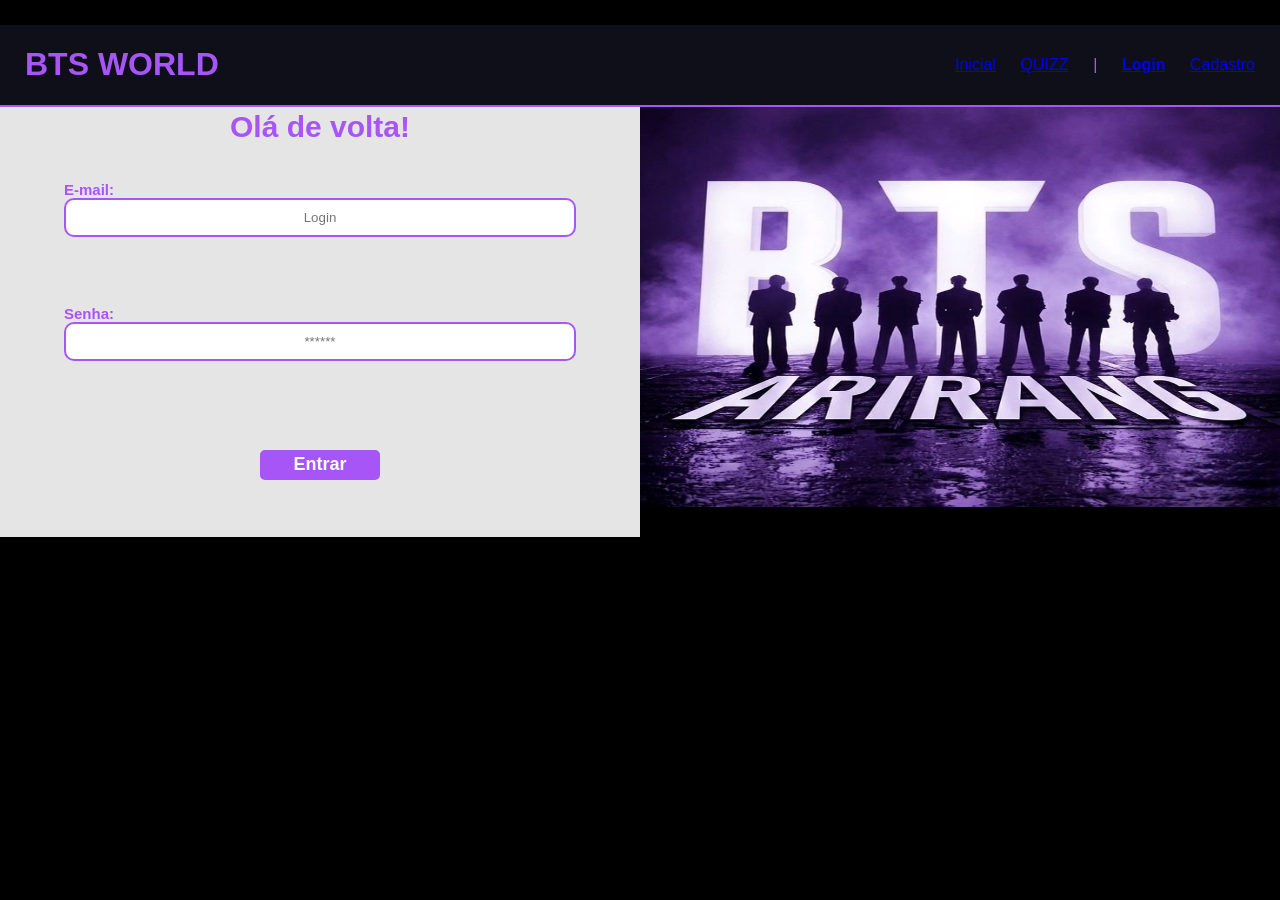
<file: public/dashboard/mural.html>
<!DOCTYPE html>
<html lang="pt-br">

<head>
    <link rel="shortcut icon" href="../assets/icon/favicon2.ico" type="image/x-icon">
    <meta charset="UTF-8">
    <meta http-equiv="X-UA-Compatible" content="IE=edge">
    <meta name="viewport" content="width=device-width, initial-scale=1.0">
    <title>AquaTech | Avisos</title>

    <link rel="stylesheet" href="./../css/dashboards.css">
    <link rel="stylesheet" href="./../css/estilo.css" />
    <script src="../js/sessao.js"></script>
    <script src="./../js/alerta.js"></script>

    <link rel="preconnect" href="https://fonts.gstatic.com">
    <link
        href="https://fonts.googleapis.com/css2?family=Exo+2:ital,wght@0,100;0,200;0,300;0,400;0,500;0,600;0,700;0,800;0,900;1,100;1,200;1,300;1,400;1,500;1,600;1,700;1,800;1,900&display=swap"
        rel="stylesheet">
</head>

<body onload="validarSessao(), atualizarFeed()" style="background-color: #161618;">

    <div class="janela">


        <div class="header-left">

            <h1>AquaTech</h1>

            <div class="hello">
                <h3>Olá, <span id="b_usuario">usuário</span>!</h3>
            </div>

            <div class="btn-nav-white">
                <a href="cards.html">
                    <h3>Aquários</h3>
                </a>
            </div>

            <div class="btn-nav-white">
                <a href="./dashboard.html">
                    <h3>Gráficos</h3>
                </a>
            </div>

            <div class="btn-nav">
                <h3>Mural de Avisos</h3>
            </div>

            <div class="btn-logout" onclick="limparSessao()">
                <h3>Sair</h3>
            </div>

        </div>

        <div class="dash-right">


            <div class="avisos">
                <div id="alerta">
                </div>
                <div class="container">
                    <h1>Publicar um aviso</h1>
                    <div class="div-form">
                        <form id="form_postagem" method="post" onsubmit="return publicar()">
                            <label>
                                Título:
                                <br>
                                <input name="titulo" id="titulo" maxlength="100" type="text">
                            </label>
                            <br>
                            <br>
                            <label>
                                Descrição (máximo de 250 caracteres):
                                <br>
                                <textarea name="descricao" id="textarea_descricao" maxlength="250" rows="5"></textarea>
                            </label>
                            <br>
                            <br>
                            <button>Enviar</button>
                        </form>
                    </div>
                    <h1>Mural de Avisos</h1>
                    <div class="div-results">
                        <div id="feed_container" class="feed-container">
                        </div>
                    </div>
                </div>
            </div>
        </div>
    </div>




</body>

</html>

<script>
    
    b_usuario.innerHTML = sessionStorage.NOME_USUARIO;

    function limparFormulario() {
        document.getElementById("form_postagem").reset();
    }

    function publicar() {
        var idUsuario = sessionStorage.ID_USUARIO;

        var corpo = {
            titulo: form_postagem.titulo.value,
            descricao: form_postagem.descricao.value
        }

        fetch(`/avisos/publicar/${idUsuario}`, {
            method: "post",
            headers: {
                "Content-Type": "application/json"
            },
            body: JSON.stringify(corpo)
        }).then(function (resposta) {

            console.log("resposta: ", resposta);

            if (resposta.ok) {
                window.alert("Post realizado com sucesso pelo usuario de ID: " + idUsuario + "!");
                window.location = "/dashboard/mural.html";
                limparFormulario();
                finalizarAguardar();
            } else if (resposta.status == 404) {
                window.alert("Deu 404!");
            } else {
                throw ("Houve um erro ao tentar realizar a postagem! Código da resposta: " + resposta.status);
            }
        }).catch(function (resposta) {
            console.log(`#ERRO: ${resposta}`);
            finalizarAguardar();
        });

        return false;

    }

    function editar(idAviso) {
        sessionStorage.ID_POSTAGEM_EDITANDO = idAviso;
        console.log("cliquei em editar - " + idAviso);
        window.alert("Você será redirecionado à página de edição do aviso de id número: " + idAviso);
        window.location = "/dashboard/edicao-aviso.html"

    }

    function deletar(idAviso) {
        console.log("Criar função de apagar post escolhido - ID" + idAviso);
        fetch(`/avisos/deletar/${idAviso}`, {
            method: "DELETE",
            headers: {
                "Content-Type": "application/json"
            }
        }).then(function (resposta) {

            if (resposta.ok) {
                window.alert("Post deletado com sucesso pelo usuario de email: " + sessionStorage.getItem("EMAIL_USUARIO") + "!");
                window.location = "/dashboard/mural.html"
            } else if (resposta.status == 404) {
                window.alert("Deu 404!");
            } else {
                throw ("Houve um erro ao tentar realizar a postagem! Código da resposta: " + resposta.status);
            }
        }).catch(function (resposta) {
            console.log(`#ERRO: ${resposta}`);
        });
    }

    function atualizarFeed() {
        fetch("/avisos/listar").then(function (resposta) {
            if (resposta.ok) {
                if (resposta.status == 204) {
                    var feed = document.getElementById("feed_container");
                    var mensagem = document.createElement("span");
                    mensagem.innerHTML = "Nenhum resultado encontrado."
                    feed.appendChild(mensagem);
                    throw "Nenhum resultado encontrado!!";
                }

                resposta.json().then(function (resposta) {
                    console.log("Dados recebidos: ", JSON.stringify(resposta));

                    var feed = document.getElementById("feed_container");
                    feed.innerHTML = "";
                    for (let i = 0; i < resposta.length; i++) {
                        var publicacao = resposta[i];

                        // criando e manipulando elementos do HTML via JavaScript
                        var divPublicacao = document.createElement("div");
                        var spanID = document.createElement("span");
                        var spanTitulo = document.createElement("span");
                        var spanNome = document.createElement("span");
                        var divDescricao = document.createElement("div");
                        var divButtons = document.createElement("div");
                        var btnEditar = document.createElement("button");
                        var btnDeletar = document.createElement("button");


                        spanID.innerHTML = "ID: <b>" + publicacao.idAviso + "</b>";
                        spanTitulo.innerHTML = "Título: <b>" + publicacao.titulo + "</b>";
                        spanNome.innerHTML = "Autor: <b>" + publicacao.nome + "</b>";
                        divDescricao.innerHTML = "Descrição: <b>" + publicacao.descricao + "</b>";
                        btnEditar.innerHTML = "Editar";
                        btnDeletar.innerHTML = "Deletar";

                        divPublicacao.className = "publicacao";
                        spanTitulo.id = "inputNumero" + publicacao.idAviso;
                        spanNome.className = "publicacao-nome";
                        spanTitulo.className = "publicacao-titulo";
                        divDescricao.className = "publicacao-descricao";

                        divButtons.className = "div-buttons"

                        btnEditar.className = "publicacao-btn-editar"
                        btnEditar.id = "btnEditar" + publicacao.idAviso;
                        btnEditar.setAttribute("onclick", `editar(${publicacao.idAviso})`);

                        btnDeletar.className = "publicacao-btn-editar"
                        btnDeletar.id = "btnDeletar" + publicacao.idAviso;
                        btnDeletar.setAttribute("onclick", `deletar(${publicacao.idAviso})`);

                        divPublicacao.appendChild(spanID);
                        divPublicacao.appendChild(spanNome);
                        divPublicacao.appendChild(spanTitulo);
                        divPublicacao.appendChild(divDescricao);
                        divPublicacao.appendChild(divButtons);
                        divButtons.appendChild(btnEditar);
                        divButtons.appendChild(btnDeletar);
                        feed.appendChild(divPublicacao);
                    }

                    finalizarAguardar();
                });
            } else {
                throw ('Houve um erro na API!');
            }
        }).catch(function (resposta) {
            console.error(resposta);
            finalizarAguardar();
        });
    }

</script>
</file>
<file: public/css/estilo.css>
@import url('https://fonts.googleapis.com/css2?family=Barlow:ital,wght@0,100;0,200;0,300;0,400;0,500;0,600;0,700;0,800;0,900;1,100;1,200;1,300;1,400;1,500;1,600;1,700;1,800;1,900&display=swap');

body {
  margin: 0;
  padding: 0;
  font-family: 'Barlow', 'Segoe UI', 'Segoe UI', Tahoma, Geneva, Verdana, sans-serif;
  background-color: black;
}

:root {
  --tamanho-header: 80px;
  --tamanho-banner: calc(100vh - var(--tamanho-header) - var(--tamanho-footer) - 2px);
  --tamanho-simulador: calc(100vh - var(--tamanho-header) - var(--tamanho-footer) - 2px);
  --tamanho-login: calc(100vh - var(--tamanho-header) - var(--tamanho-footer) - 2px);
  --tamanho-footer: 65px;
}

.container-login {
  display: flex;
  width: 100%;
  margin: auto;
  height: 400px;
}

.header {
  height: var(--tamanho-header);
  border-bottom: 2px solid #A855f7;
  background-color: #0f0f1a;
}

.header .container {
  display: flex;
  justify-content: space-between;
  align-items: center;
  height: auto;
    margin: 25px;
}

.header a:hover {
  text-decoration: none;
  color: white;
}

.agora {
  font-weight: 800;
}

.navbar {
  width: 300px;
  display: flex;
  align-items: center;
  justify-content: space-between;
  list-style: none;
  color: #a855f7;
}

.titulo {
  color: #A855f7;
  width: fit-content;
  font-weight: 700;
}



/* BANNER */

.banner {
  height: var(--tamanho-banner);
  color: white;
  background-image: url('../assets/img/bts/BTS-FUNDO2.jpeg');
  background-size: cover;
  background-position: center;
}
.banner h2 {
  font-size: 48px;
  margin-bottom: 20px;
}

.banner .container {
  justify-content: center;
  align-items: center;
  height: 100%;
}

.banner .container p {
  width: 60%;
  margin: 0;
  padding: 0;
  font-size: 24px;
  text-align: center;
}

.banner .container span {
  font-weight: 800;
}

/* MISSÃO VISÃO VALORES */

.social {
  background-color: #161622;
  display: flex;
  width: 100%;
}

.social .container {
  justify-content: center;
  width: 100%;
}

.box img {
  width: 170px;
}

.boxes {
  display: flex;
  justify-content: space-around;
  width: 100%;
  padding: 30px 0;
}

.social p {
  text-align: center;
}

.box {
  display: flex;
  flex-direction: column;
  align-items: center;

  background-color: #1f1f2e;
  border-radius: 12px; 
  padding: 20px;
  width: 250px;

  color: white;
}

/* FOOTER */

.footer {
  background-color: #0f0f1a;
  height: 150px;
  color: white;
  display: flex;
  font-size: 15px;
  justify-content: center;
  align-items: center;
}

.footer .container {
  display: flex;
  justify-content: center;
  text-align: center;
}

/* .footer .container .version {
  font-size: 12px;
  width: 100%;
} */

button {
  background-color: #A855f7;
  color: white;
  border: none;
  padding: 12px 25px;
  border-radius: 8px;
  cursor: pointer;
  font-size: 16px;
  margin-top: 20px;
}

button:hover {
  background-color: #A855F7;
}

/* LOGIN */

.bodyLogin{
  background-image: url(https://tenor.com/pt-BR/view/bts-army-gif-25958000);
  background-size: cover;
  background-repeat: no-repeat;
}


.login {
  height: var(--tamanho-login);
  

}

.login .container {
  justify-content: center;
  align-items: center;
  height: 100%;
}

.card {
  width: 50%;
  background-color: #e5e5e5;
  display: flex;
  align-items: center;
  justify-content: space-evenly;
  color: #A855F7;
  flex-direction: column;
  height: 430px; 
   /* padding: 20px 0; */
}

.card h2 {
  margin: 0;
  font-size: 30px;
}

.formulario {
  display: flex;
  height: 90%;
  width: 80%;
  justify-content: space-around;
  flex-direction: column;
}

.formulario span {
  font-size: 15px;
  font-weight: 800;
}

.formulario input {
  border: 2px solid #A855F7;
  text-align: center;
  border-radius: 10px;
  margin: 0;
}

.formulario select {
  border: 2px solid #A855F7;
  background-color: white;
  color: gray;
  height: 36px;
  text-align: center;
  border-radius: 10px;
  margin: 0;
}

.campo {
  display: flex;
  flex-direction: column;
  justify-content: start;
  /* padding: 5px 0; */
}

.botao {
  margin-bottom: 20px;
  cursor: pointer;
  font-family: "Barlow", sans-serif;
  border: 0;
  border-radius: 5px;
  font-weight: 600;
  font-size: 18px;
  color: #fff;
  background-color: #A855F7;
  width: 120px;
  height: 30px;
  align-self: center;
  margin-top: 20px;
  display: flex;
  justify-content: center;
  align-items: center;
}

.loading-div {
  width: 50px;
  display: none;
}

.loading-div img {
  height: 50px;
  width: 50px;
}

#div_erros_login {
  display: none
}

/* FORMULARIO */

.alerta_erro{
  display: flex;
  justify-content: flex-end;
}

.card_erro {
  display: none;
  background-color: #fff;
  color: black;
  width: 230px;
  position: fixed;
  border-radius: 4px;
  border: #A855F7 3px solid;
  padding: 10px;
  margin-right: 10%;
}

.card_erro #mensagem_erro{
  font-weight: 500;
  font-size: 20px;
}

.formulario .tipo_campo {
  font-size: 20px;
  font-weight: 600 !important;
}

.formulario {
  display: flex;
  flex-direction: column;
}

input {
  margin-bottom: 10px;
  border: 2px solid #A855F7;
  padding: 10px;
  text-align: center;
  border-radius: 10px;
}

.btn {
  font-family: "Barlow", sans-serif;
  border: 0;
  border-radius: 5px;
  font-weight: 600;
  font-size: 18px;
  padding: 10px 15px;
  color: white;
  background-color: #A855F7;
  width: 120px;
  align-self: center;
  margin-top: 5px;
}

.loading-div {
  width: 50px;
  margin: auto;
  display: none;
}

.loading-div img {
  height: 50px;
  width: 50px;
}

/* SIMULADOR */

.simulador {
  color: white;
}

.simulador .container {
  flex-direction: column;
  overflow: scroll; 
  height: var(--tamanho-simulador);
}

/* ALERTA */

#alerta {
  position: absolute;
  right: 0;
  bottom: 0;
}

.mensagem-alarme {
  background-color: white;
  border-radius: 5px;
  width: 300px;
  height: 80px;
  margin: 10px;
  padding: 10px 0;
  display: flex;
  justify-content: space-evenly;
  align-items: center;
}

.mensagem-alarme h3 {
  font-size: 14px;
  margin: 0;
}

.mensagem-alarme .informacao {
  width: 66%;
}

.alarme-sino {
  width: 48px;
  height: 48px;
  animation-name: bell;
  animation-duration: 4s;
  background-image: url('../assets/img/bts/9f32f91e6859000ed22686dbf6dfcdc8.jpg');
  background-size: cover;
  animation-iteration-count: infinite;
}

@keyframes bell {
  0%   {transform: rotate(25deg)}
  25%  {transform: rotate(-25deg)}
  50%  {transform: rotate(25deg)}
  75%  {transform: rotate(-25deg)}
  100% {transform: rotate(25deg)}
}

.divcardFoto {
  width: 50%;
  height: 100%;
}
.divcardFoto img{
  width: 100%;
  height: 100%;
}
</file>
<file: public/css/style.css>
/* Não usar pure white or pure black: https://uxplanet.org/basicdesign-never-use-pure-black-in-typography-36138a3327a6 */
/* The 4-point grid system: https://medium.com/@sainzkike/controlling-spacing-in-design-systems-multiple-spacing-9bf1afec87f */

:root {
    --primary-brand-color: #A855F7;
    --secondary-brand-color: #A855F7;
    --success: #198754;
    --success-dark: #095c36;
    --success-light: #9dd3ba;
    --warning: #ffc107;
    --warning-dark: #705400;
    --warning-light: #fdebb3;
    --danger: #dc3545;
    --danger-dark: #990c19;
    --danger-light: white;
    --new-gray: #CCCCCC;
    --new-black: white;
    --new-white: #0f0f1a;
}

body {
    color: var(--new-black);
    background-color: var(--new-white);
    font-family: Verdana, Geneva, Tahoma, sans-serif;
}

button {
    font-family: monospace;
    font-weight: bold;
}

.flex-colunar {
    display: flex;
    flex-direction: column;
}

.width-fit-content {
    width: fit-content;
}

.border-primary {
    border: 3px solid var(--primary-brand-color);
}

.border-secondary {
    border: 3px solid var(--secondary-brand-color);
}

.padding-8 {
    padding: 8px;
}

.text-bold {
    font-weight: bold;
}

.text-success-with-bg {
    color: var(--success-dark);
    background-color: var(--success-light);
}

.text-warning-with-bg {
    color: var(--warning-dark);
    background-color: var(--warning-light);
}

.text-danger-with-bg {
    color: var(--danger-dark);
    background-color: var(--danger-light);
}

.text-new-gray {
    color: var(--new-gray);
}
.flex-colunar {
   display: flex;
   justify-content: center;
   align-items: center;
}

#pontuacaoEJogo {
    display: flex;
    flex-direction: column;
    justify-content: center;
    align-items: center;
    background-color: var(--primary-brand-color);
    height: 100%;
    }
</file>
<file: public/css/dashboards.css>
/* pagina mural */

@import url('https://fonts.googleapis.com/css2?family=Barlow:ital,wght@0,100;0,200;0,300;0,400;0,500;0,600;0,700;0,800;0,900;1,100;1,200;1,300;1,400;1,500;1,600;1,700;1,800;1,900&display=swap');

body {
  margin: 0;
  padding: 0;
  font-family: 'Barlow', 'Segoe UI', 'Segoe UI', Tahoma, Geneva, Verdana, sans-serif;
}

.label-captura {
  display: flex;
  justify-content: center;
}

.dash-right .avisos {
  width: 100%;
  color: rgb(216, 216, 216);
  font-family: 'Barlow', 'Segoe UI', 'Segoe UI', Tahoma, Geneva, Verdana, sans-serif;
}

.dash-right .avisos .container {
  display: flex;
  flex-direction: column;
  align-items: center;
}

.dash-right .avisos .container .div-form {
  width: 95%;
}

.dash-right .avisos .container .div-form #form_postagem {
  width: 95%;
}

.dash-right .avisos .div-form label {
  width: 95%;
}

.dash-right .avisos .div-form input {
  width: 95%;
  border-radius: 5px;
}

.dash-right .avisos .div-form textarea {
  width: 95%;
  border: 3px solid #5d09a7;
  background-color: white;
  border-radius: 5px;
}

.dash-right .avisos .div-form button {
  cursor: pointer;
  font-family: 'Barlow', 'Segoe UI', 'Segoe UI', Tahoma, Geneva, Verdana, sans-serif;
  border: 0;
  border-radius: 5px;
  font-weight: 600;
  font-size: 18px;
  padding: 10px 15px;
  color: white;
  background-color: #5d09a7;
  width: 120px;
}

.publicacao-btn-editar {
  cursor: pointer;
  font-family: 'Barlow', 'Segoe UI', 'Segoe UI', Tahoma, Geneva, Verdana, sans-serif;
  border: 0;
  border-radius: 5px;
  font-weight: 600;
  font-size: 14px;
  padding: 5px 8px;
  color: white;
  background-color: #5d09a7;
  width: 80px;
}

.publicacao {
  display: flex;
  flex-wrap: wrap;
  align-content: stretch;
  flex-direction: column;
  justify-content: center;
  align-items: stretch;
  border-bottom: 3px solid #5d09a7;
  padding: 20px;
}

.publicacao>*:not(:last-child) {
  padding: 0 0 10px 0;
}

.div-results {
  width: 100%;
}

.div-results .feed-container {
  background-color: #212124;
  border-radius: 5px;
  margin-bottom: 80px;
}

.div-buttons {
  display: flex;
  justify-content: flex-end;
}

.div-buttons>* {
  margin-left: 30px;
}

/* pagina graficos */

.dash-header {
  background-color: #212124;
}

.dash {
  width: 80%;
  position: relative;
  top: 0;
  left: 20%;
  background-color: #161618;
  height: 100vh;
  overflow: auto;
}

.area-parametros-alerta {
  /* border: 2px solid pink; */
  display: flex;
  flex-direction: column;
  width: 70%;
  margin: auto;
  margin-top: 10px;
  background-color: #212124;
}

.area-parametros-alerta .titulo-legenda {
  color: white;
  font-weight: 600;
  width: fit-content;
  margin: 10px 20px;
}

.parametros-alerta {
  display: flex;
  width: 100%;
}

.item-regua {
  width: 20%;
  text-align: center;
  height: 80px;
  display: flex;
  flex-direction: column;
  justify-content: center;
  align-self: center;
}

.item-regua p {
  margin: 0;
  font-weight: 500;
}

.item-regua p:nth-child(2) {
  font-weight: 800;
}

.perigo-frio {
  background-color: #5c6bc0;
}

.perigo-quente {
  background-color: #ff7043;
}

.alerta-frio {
  background-color: #42a5f5;
}

.alerta-quente {
  background-color: #ffee58;
}

.ideal {
  background-color: #9ccc65;
}

.cards {
  display: flex;
  flex-wrap: wrap;
  justify-content: center;
  height: 450px;
  width: 100%;
  align-items: center;
  color: white;
}

.card-aquario {
  margin: 2%;
  min-width: 40%;
  max-width: 50%;
  width: fit-content;
  flex-wrap: wrap;
  display: flex;
  /* text-align: center; */
  height: 180px;
  /* justify-content: right; */
  background-color: #212124;
  font-size: 20px;
}

.card-aquario h1 {
  width: fit-content;
}

.card-aquario p {
  margin: 0;
  font-size: 50px;
  font-weight: lighter;
  text-align: left;
}

.desc-aquario {
  display: flex;
  flex-direction: row;
  align-items: center;
  width: 100%;
}

.desc-aquario .cor-alerta {
  width: 30px;
}

.title-aquario {
  width: 100%;
}


.cards h1 {
  font-size: 22px;
  border-bottom: solid white 1px;
  text-align: left;
  font-weight: lighter;
  margin: 20px;
}

.temperatura,
.umidade {
  margin: 5px;
  margin-left: 20px;
  width: 75%;
}

.cor-alerta {
  width: 13%;
  height: 30%;
  border-radius: 50%;
  display: inline-block;
}

.btns-dash {
  display: flex;
  align-items: center;
  justify-content: center;
  margin-top: 30px;
  flex-wrap: wrap;
  padding: 0 30% 0 30%;
}

.graph {
  width: 70%;
  margin: auto;
  padding-top: 10px;
}

.tituloGraficos {
  color: rgb(216, 216, 216);
  display: flex;
  justify-content: center;
}

.btn-chart {
  font-family: 'Barlow', 'Segoe UI', 'Segoe UI', Tahoma, Geneva, Verdana, sans-serif;
  border: 0;
  font-weight: 600;
  font-size: 18px;
  padding: 10px 15px;
  color: #5d09a7;
  background-color: white;
  margin: 5px;
  border-radius: 3px;
  cursor: pointer
}

.btn-pink {
  color: white;
  background-color: #5d09a7;
}

.btn-white {
  color: #5d09a7;
  background-color: white;

}

.label-captura {
  height: 80px;
}

.display-none {
  display: none;
}

.display-flex {
  display: flex;
}

.display-block {
  display: block;
}

canvas {
  width: 100% !important;
  height: 100% !important;
}

/* PAGINA DOS GRÁFICOS 2023 */

.janela {
  display: flex;
  /* width: 100vw; */
}

.header-left a {
  text-decoration: none;
  color: white;
}

.header-left {
  position: fixed;
  top: 0;
  left: 0;
  z-index: 999;
  height: 100vh;
  width: 20%;
  display: flex;
  flex-direction: column;
  justify-content: space-evenly;
  align-items: center;
  border-right: 3px solid #32b9cd;
  background-color: #212124;
}

.dash-right {
  display: flex;
  width: 70%;
  height: fit-content;
  background-color: #161618;
  position: relative;
  top: 0;
  left: 25%;
  height: 100vh;
  overflow: auto;
}

.header-left h1 {
  color: #32b9cd;
}

.hello {
  width: 100%;
  display: flex;
  justify-content: center;
}

.hello h3 {
  color: #e3b062;
  font-weight: 300;
  font-size: 1.2rem;
}

.hello h3 span {
  font-weight: 800;
}

.btn-nav {
  width: 40%;
  color: white;
  background-color: #5d09a7;
  border-radius: 5px;
  text-align: center;
  padding: 2% 5%;
}

.btn-nav-white {
  width: 40%;
  background-color: white;
  border: 3px solid #5d09a7;
  border-radius: 5px;
  text-align: center;
  padding: 2% 5%;
}

.btn-nav-white h3 {
  color: #5d09a7;
  padding: 0;
  margin: 0;
}

.btn-nav h3,
.btn-logout h3 {
  margin: 0;
  padding: 0;
}

.btn-logout {
  margin: 0;
  padding: 0;
  width: 20%;
  background-color: #32b9cd;
  color: white;
  border-radius: 10px;
  text-align: center;
  padding: 10px 15px;
  margin-bottom: 100px;
  cursor: pointer;
}
</file>
